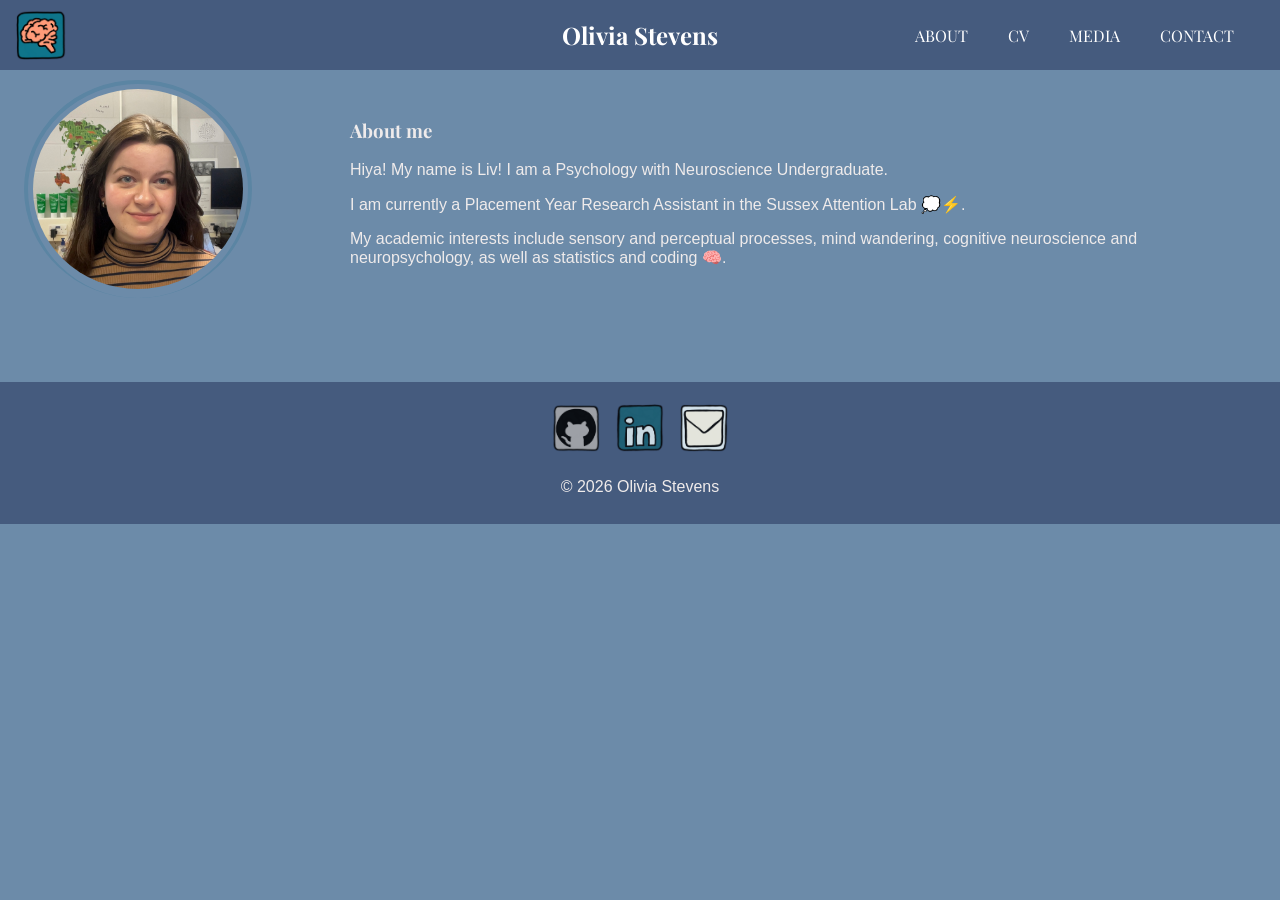
<file: index.html>
<!DOCTYPE html>
<html lang="en">
<head>
    <meta charset="UTF-8">
    <meta name="viewport" content="width=device-width, initial-scale=1.0">
    <title>Olivia Stevens</title>

    <link href="https://fonts.googleapis.com/css2?family=Playfair+Display:wght@400;700&family=Inter:wght@300;500;700&display=swap" rel="stylesheet">
    <link rel="stylesheet" href="https://cdnjs.cloudflare.com/ajax/libs/font-awesome/4.7.0/css/font-awesome.min.css">
    <link rel="stylesheet" href="style.css">
    <script src="scripts.js"></script>
    <link rel="shortcut icon" href="images/icons_svg/brain.svg" type="image/x-icon">
    
</head>
<body>
    <header>
        <nav class="navbar" id="myNavar">
            <h1>Olivia Stevens</h1>
            <img id="brainIcon" src="images/icons_svg/brain.svg" alt="Brain" id="logo" width="50" height="50">
            <ul class="navLinks" id="myNavLinks">
                <li>
                    <a href="index.html" class="itemsNav">ABOUT</a>
                </li>
                <li>
                    <a href="cv.html" class="itemsNav">CV</a>
                </li>
                <li>
                    <a href="media.html" class="itemsNav">MEDIA</a>
                </li>
                <li>
                    <a href="https://www.linkedin.com/in/olivia-stevens05/"target="_blank" class="itemsNav">CONTACT</a>
                </li>
                <li>
                    <a href="javascript:void(0);" class="icon" onclick="myFunction()">
                        <i class="fa fa-bars"></i>
                        </a>
                </li>
            </ul>
        </nav>
    </header>
    <main>
        <section class="intro">
        <section class="meWhole">
            <div class="pfpFrame">
                <img src="images/myPicture.JPG", alt="Profile Picture", class="me">
            </div>
        </section>
        <section class="about" id="about">
            <h3>About me</h3>
            <p>
              Hiya! My name is Liv! I am a Psychology with Neuroscience Undergraduate.
            </p>
            <p>
                I am currently a Placement Year Research Assistant in the Sussex Attention Lab 💭⚡.
            </p>
            <p>
                My academic interests include sensory and perceptual processes, mind wandering, cognitive neuroscience and neuropsychology, as well as statistics and coding 🧠.
            </p>
          </section>
        </section>
        <!-- <section>
            <div class="social-links">
                <a href="https://github.com/oliviaellulstevens" target="_blank"><img src="icons_svg/github.svg" alt="Github" /></a>
                <a href="https://www.linkedin.com/in/olivia-stevens05" target="_blank"><img src="icons_svg/linkedin.svg" alt="LinkedIn" /></a>
                <a href="#"><img src="icons_svg/g.svg" alt="Email" /></a>
              </div>
        </section> -->
        <!-- <section>
            <div class="parallax">
              <p>oo text about funky pic overlayed</p>
            </div>
          </section> -->

        <!-- i want this section to be followed by a paragraph on research interests / an excuse to get april to make me more doodles -->

        </main>
    </main>
    <footer>
        <div id="footer-container">
            <section>
                <div class="social-links">
                    <a href="https://github.com/oliviaellulstevens" target="_blank"><img src="images/icons_svg/github.svg" alt="Github" /></a>
                    <a href="https://www.linkedin.com/in/olivia-stevens05" target="_blank"><img src="images/icons_svg/linkedin.svg" alt="LinkedIn" /></a>
                    <a href="#"><img src="images/icons_svg/email.svg" alt="Email" /></a>

                    <!-- need to actually make accounts to use the other icons ... -->

                  </div>
            </section>
        </div>
        <section class="copyright">
            <p>&copy 2026 Olivia Stevens</p>
        </section>
    </footer>
</body>
</html>

<!-- need to make a js and actually make this interactive-->
</file>
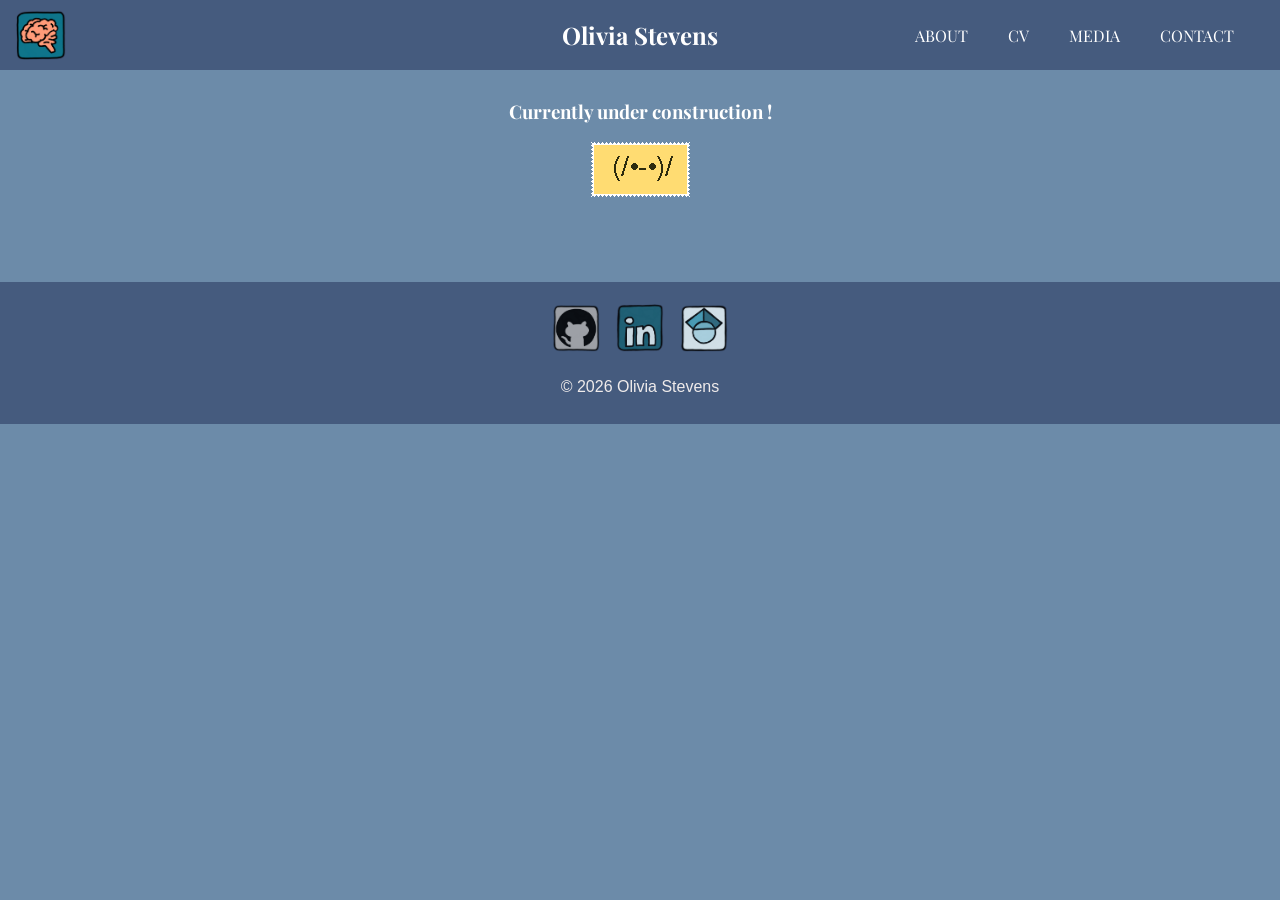
<file: cv.html>
<!DOCTYPE html>
<html lang="en">
<head>
    <meta charset="UTF-8">
    <meta name="viewport" content="width=device-width, initial-scale=1.0">
    <title>Olivia Stevens | CV</title>

    <link href="https://fonts.googleapis.com/css2?family=Playfair+Display:wght@400;700&family=Inter:wght@300;500;700&display=swap" rel="stylesheet">
    <link rel="stylesheet" href="https://cdnjs.cloudflare.com/ajax/libs/font-awesome/4.7.0/css/font-awesome.min.css">
    <link rel="stylesheet" href="style.css">
    <script src="scripts.js"></script>
    <link rel="shortcut icon" href="images/icons_svg/brain.svg" type="image/x-icon">
    
</head>
<body>
    <header>
        <nav class="navbar" id="mynavbar">
            <h1>Olivia Stevens</h1>
            <img id="brainIcon" src="images/icons_svg/brain.svg" alt="Brain" id="logo" width="50" height="50">
            <ul class="navLinks" id="myNavLinks">
                <li>
                    <a href="index.html" class="itemsNav">ABOUT</a>
                </li>
                <li>
                    <a href="cv.html" class="itemsNav">CV</a>
                </li>
                <li>
                    <a href="media.html" class="itemsNav">MEDIA</a>
                </li>
                <li>
                    <a href="https://www.linkedin.com/in/olivia-stevens05/"target="_blank" class="itemsNav">CONTACT</a>
                </li>
                <li>
                    <a href="javascript:void(0);" class="icon" onclick="myFunction()">
                        <i class="fa fa-bars"></i>
                        </a>
                </li>
            </ul>
        </nav>
    </header>
    <section class="intro" id="intro">
        <section>
            <h1> Currently under construction !
            </h1>
            <img src="images/placeholder.gif" alt="gif">
        </section>
      </section>
    <footer>
        <div id="footer-container">
            <section>
                <div class="social-links">
                    <a href="https://github.com/oliviaellulstevens" target="_blank"><img src="images/icons_svg/github.svg" alt="Github" /></a>
                    <a href="https://www.linkedin.com/in/olivia-stevens05" target="_blank"><img src="images/icons_svg/linkedin.svg" alt="LinkedIn" /></a>
                    <a href="#"><img src="images/icons_svg/g.svg" alt="Email" /></a>
                  </div>
            </section>
        <section class="copyright">
            <p>&copy 2026 Olivia Stevens</p>
        </section>
        </div>
    </footer>
</body>
</html>
</file>
<file: style.css>
/* MAIN */

body {
    font-family: Helvetica, Arial, sans-serif;
    margin: 0;
    background: #6c8ba9;
}

main > section > p {
    padding: 2px;
}

.me {
    width: 210px;
    height: 200px;
    border-radius: 50%;
}

.pfpFrame {
    display: inline-block;
    border: 4px solid #5b85a3;
    padding: 5px;
    border-bottom: 0px;
    border-radius: 50%;
    object-fit: cover;
    overflow: hidden;
    animation: fadeUp 1.2s ease both;
}

@keyframes fadeUp {
    from { opacity: 0; transform: translateY(20px); }
    to { opacity: 1; transform: translateY(0); }
  }

h1 {
    font-family: 'Playfair Display', serif;
    color: #fff;
}

h3 {
    font-family: 'Playfair Display', serif;
    color: #efebeb;
}

p {
    color: #efebeb;
}

.about {
    padding-right: 50px;
    padding-left: 50px;
    text-align: left;
    max-width: 900px;
    align-items: center;
    animation: fadeSlide 1.5s ease both;
}

@keyframes fadeSlide {
    from { opacity: 0; transform: translateX(50px); }
    to { opacity: 1; transform: translateX(0); }
  }

.intro {
    display: flex;
    justify-content: center;
    align-items: center;
    gap: 3rem;
    margin: 5rem auto;
    padding: 0 1.5rem;
    text-align: center;
}


/* .parallax {
    background-image: url("media/TREE_copy.jpeg");
    min-height: 200px;
    background-attachment: fixed;
    background-position: center;
    background-repeat: no-repeat;
    background-size: cover;
} */

@media (max-width: 768px) {
    .me { width: 210px;
        height: 200px; }
    .intro { flex-direction: column; align-items: center; }
  }
  

.cv {
    top: 50%;
    padding-right: 50px;
    padding-left: 50px;
    text-align: left;
    max-width: 900px;
    align-items: center;
}

.mediaContainer {
    display: grid;
    grid-template-columns: repeat(3, 1fr);
    gap: 1rem;
    width: 100%;
    max-width: 1200px;
    margin: 0 auto;
    padding: 1rem;
    box-sizing: border-box;
}

.mediaContainer img {
    width: 100%;
    height: auto;
    display: block;
    border-radius: 10px;
    background: #4b6681;
    padding: 5px;
    box-shadow: 0 0 30px rgba(0, 0, 0, .25);
}

@media screen and (max-width: 950px) {
    .mediaContainer {
        grid-template-columns: repeat(2, 1fr);
    }
}

/* NAVBAR */

#brainIcon {
    display: flex;
    transition: transform 0.3s ease, opacity 0.3s ease;
}

#brainIcon:hover {
    display: flex;
    opacity: 1;
    animation: mymove 5s infinite;
}

@keyframes mymove {
    50% {transform: rotate(180deg);}
  }

.navbar {
    position: fixed;
    top: 0;
    left: 0;
    width: 100%;
    height: 70px;
    padding: 0 1rem;
    background: #455b7e;
    display: flex;
    align-items: center; 
    justify-content: space-between;
    box-sizing: border-box;
    z-index: 9999; 
}

.navbar h1 {
    position: absolute;
    left: 50%;
    top: 50%;
    transform: translate(-50%, -50%);
    margin: 0;
    font-family: 'Playfair Display', serif;
    color: #fff;
    font-size: 1.5rem;
    pointer-events: none;
  }

  .navbar ul {
    list-style: none;
    display: flex;
    align-items: center;   
    justify-content: right;
    left: 50%;
    top: 50%;
    gap: 20px;
    margin: 0;
    padding: 0;
}

.navbar ul li a {
    color: white;
    text-decoration: none;
    font-family: 'Playfair Display', serif;
    padding: 8px 10px;
}

.navbar .icon {
    display: none;
    font-size: 28px;
    cursor: pointer;
}

.itemsNav:hover {
    color: rgb(205, 127, 201);
}

/* RESPONSIVE NAVBAR */

@media screen and (max-width: 950px) {

    .navLinks li:not(:last-child) {
        display: none;
    }

    .navLinks {
        display: flex;
        align-items: center;
        margin: 0;
        padding: 0;
    }

    .navLinks li:last-child {
        display: block;
        position: absolute;
        right: 20px;
        top: 50%;
        transform: translateY(-50%);
    }

    .navbar .icon {
        display: block;
        font-size: 32px;
    }

    .navLinks.responsive li:not(:last-child) {
        display: block;
        position: static;
        transform: none;
        width: 100%;
        text-align: center;
        padding: 15px 0;
        background: #455b7e;
    }

    .navLinks.responsive {
        position: absolute;
        top: 70px;
        left: 0;
        width: 100%;
        display: block;
        z-index: 9999; 
    }

    .navLinks.responsive li:last-child {
        position: absolute;
        top: -35px;
        right: 20px;
    }
}

/* SOCIAL ICONS */

.social-links {
    margin-top: 1rem;
    display: flex;
    justify-content: center;
    gap: 1rem;
}
  
.social-links img {
    width: 48px;
    height: 48px;
    opacity: 0.85;
    transition: transform 0.3s ease, opacity 0.3s ease;
}
  
.social-links img:hover {
    transform: scale(1.15);
    opacity: 1;
}

/* FOOTER */

footer {
    background-color: #455b7e;
    text-align: center;
    padding: 6px 8px;
}

.copyright {
    padding: 6px 8px;
}

footer > h3 {
    padding: 16px;
    color: #fff;
    text-align: center;
}
</file>
